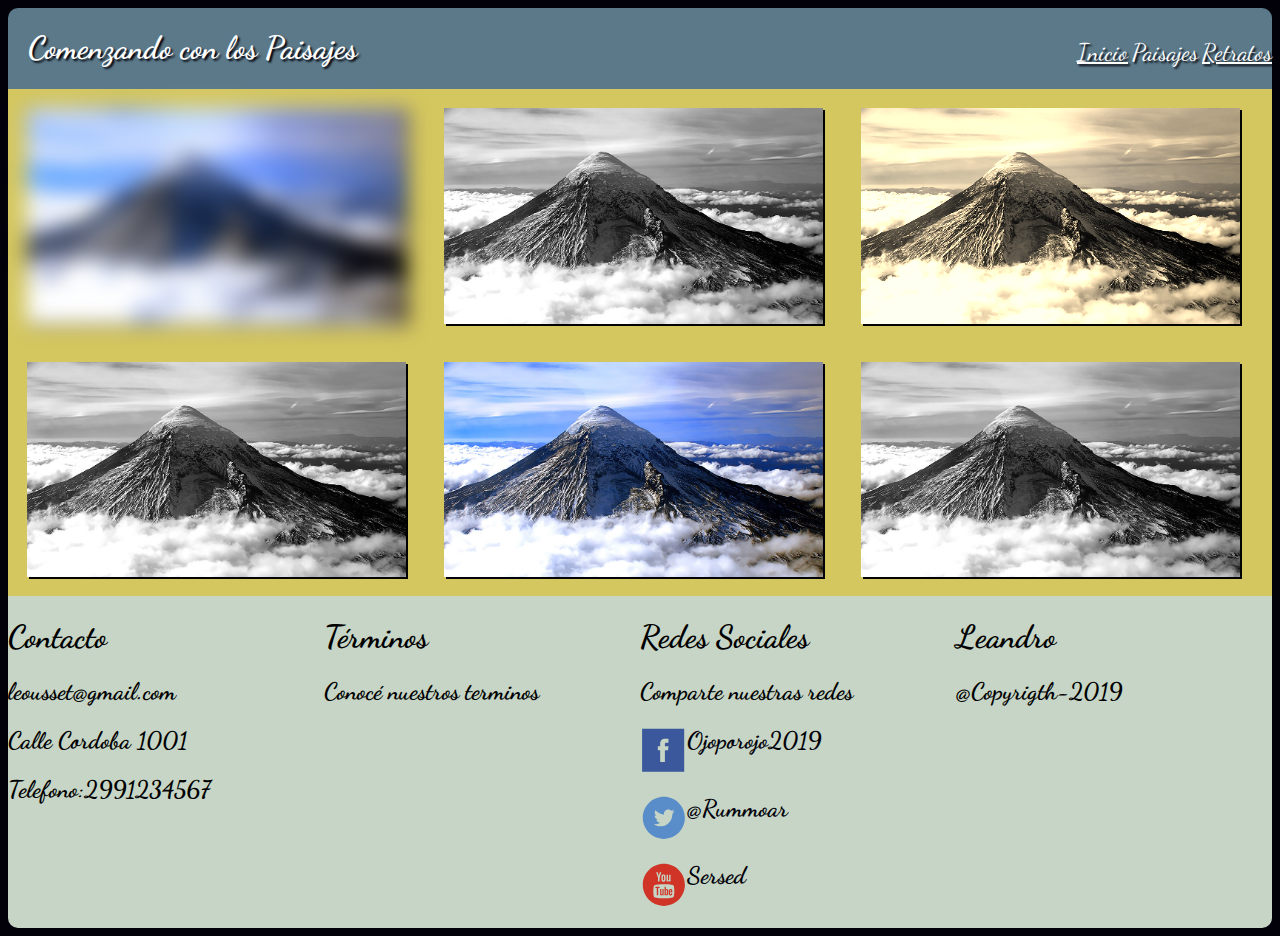
<file: WEB/html/Paisajes.html>
<!DOCTYPE html>
<html lang="en" dir="ltr">
  <head>
    <meta charset="utf-8">
    <title>Paisajes</title>
    <link rel="stylesheet" href="../css/paisajes.css">
    <link href="https://fonts.googleapis.com/css?family=Dancing+Script" rel="stylesheet">
    </style>
  </head>
  <body>

  <div class="Contenido">
<!--ENCABEZADO-->
  <header>
    <h1 class="titulo">
      Comenzando con los Paisajes
    </h1>
    <nav class="menu">
        <a href="../Index.html">Inicio</a>
        <a href="Paisajes.html" id="Paisajes">Paisajes</a>
        <a href="../html/retratos.html">Retratos</a>
    </nav>
  </header>
  <!--GALERIA-->
   <section class="Galería">
      <div class="Bloque1">
        <img id="filtro1" src="../img/IMG.jpg" alt="1">
        <img id="filtro2" src="../img/IMG.jpg" alt="2">
        <img id="filtro3" src="../img/IMG.jpg" alt="3">
      </div>
      <div class="Bloque2">
        <img id="filtro4" src="../img/IMG.jpg" alt="4">
        <img id="filtro5" src="../img/IMG.jpg" alt="5">
        <img id="filtro6" src="../img/IMG.jpg" alt="6">
      </div>
   </section>
  <!--PIE DE PAGINA-->
  <footer>
    <div class="Contacto">
      <h1>Contacto</h1>
        <h2>leousset@gmail.com</h2>
        <h2>Calle Cordoba 1001</h2>
        <h2>Telefono:2991234567</h2>
    </div>

      <div class="Términos">
        <h1>Términos</h1>
          <h2>Conocé nuestros terminos</h2>
      </div>

      <div class="Redes_Sociales">
        <h1>Redes Sociales</h1>
          <h2>Comparte nuestras redes</h2>
          <h2><a href="#" class="link"><img src="../img/fb.svg" alt=""class="icono">Ojoporojo2019</a></h2>
          <h2><a href="#" class="link"><img src="../img/tw.svg" alt=""class="icono">@Rummoar</a></h2>
          <h2><a href="#" class="link"><img src="../img/yt.svg" alt=""class="icono">Sersed</a></h2>
      </div>

      <div class="Derechos">
        <h1>Leandro</h1>
          <h2>@Copyrigth-2019</h2>
      </div>
   </footer>
  </body>

</html>
</file>
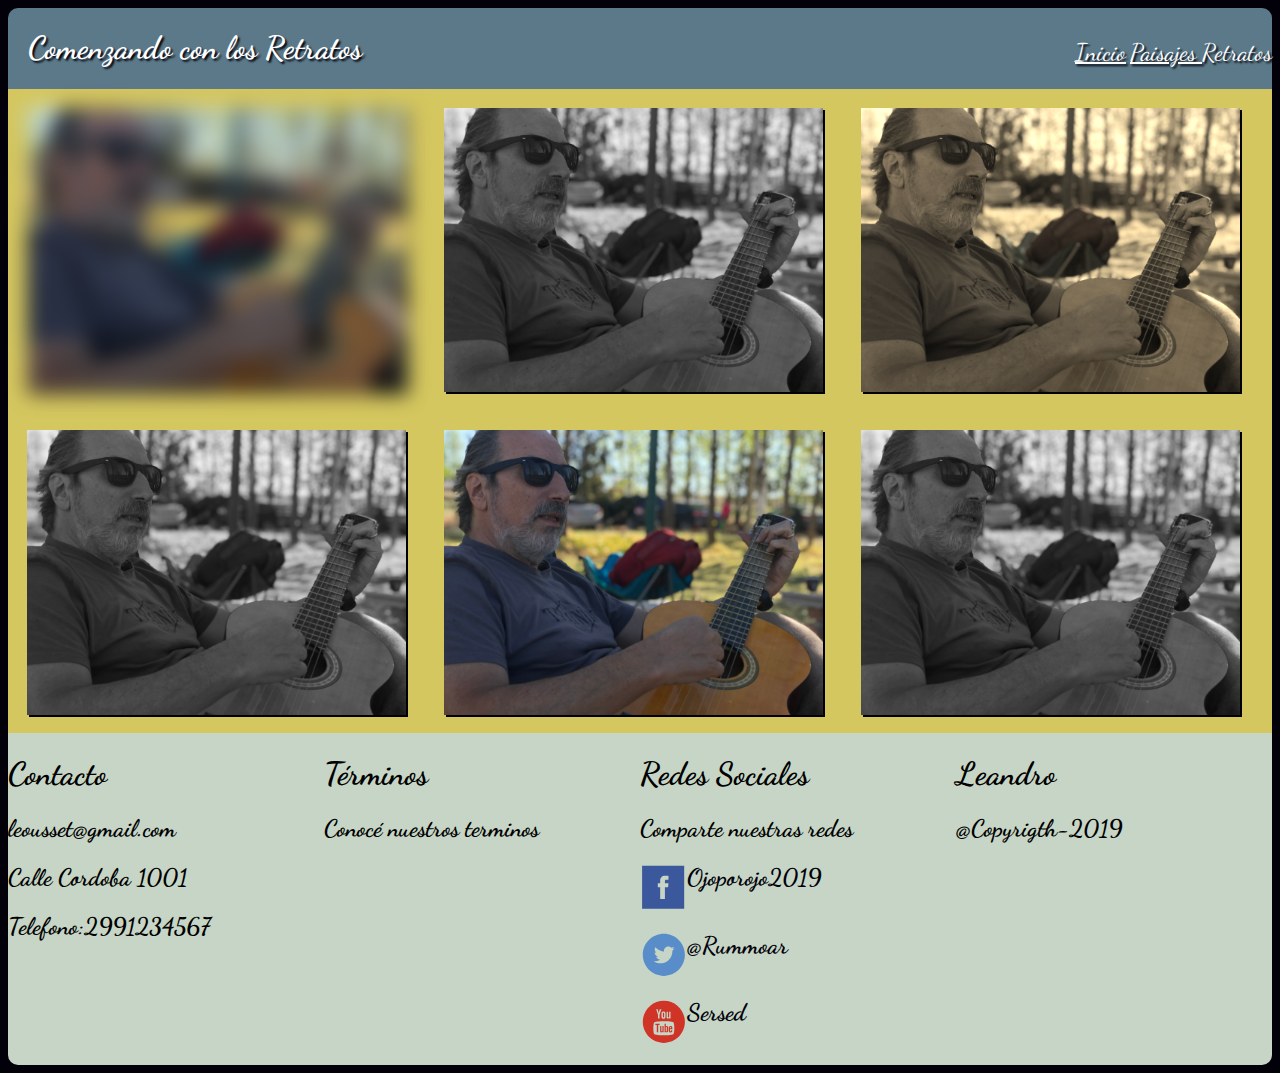
<file: WEB/html/retratos.html>
<!DOCTYPE html>
<html lang="en" dir="ltr">
  <head>
    <meta charset="utf-8">
    <title>Paisajes</title>
    <link rel="stylesheet" href="../css/retratos.css">
    <link href="https://fonts.googleapis.com/css?family=Dancing+Script" rel="stylesheet">
    </style>
  </head>
  <body>

  <div class="Contenido">
<!--ENCABEZADO-->
  <header>
    <h1 class="titulo">
      Comenzando con los Retratos
    </h1>
    <nav class="menu">
        <a href="../Index.html">Inicio</a>
        <a href="../html/Paisajes.html">Paisajes </a>
        <a href="retratos.html" id="Retratos">Retratos</a>
    </nav>
  </header>
    <!--GALERIA-->
   <section class="Galería">
         <div class="Bloque1">
            <img id="filtro1" src="../img/IMG_Derecha.jpg" alt="1">
            <img id="filtro2" src="../img/IMG_Derecha.jpg" alt="2">
            <img id="filtro3" src="../img/IMG_Derecha.jpg" alt="3">
         </div>
         <div class="Bloque2">
            <img id="filtro4" src="../img/IMG_Derecha.jpg" alt="4">
            <img id="filtro5" src="../img/IMG_Derecha.jpg" alt="5">
            <img id="filtro6" src="../img/IMG_Derecha.jpg" alt="6">
         </div>
   </section>

  <!--PIE DE PAGINA-->
  <footer>
    <div class="Contacto">
      <h1>Contacto</h1>
        <h2>leousset@gmail.com</h2>
        <h2>Calle Cordoba 1001</h2>
        <h2>Telefono:2991234567</h2>
    </div>
      <div class="Términos">
        <h1>Términos</h1>
          <h2>Conocé nuestros terminos</h2>
      </div>

      <div class="Redes_Sociales">
        <h1>Redes Sociales</h1>
          <h2>Comparte nuestras redes</h2>
          <h2><a href="#" class="link"><img src="../img/fb.svg" alt=""class="icono">Ojoporojo2019</a></h2>
          <h2><a href="#" class="link"><img src="../img/tw.svg" alt=""class="icono">@Rummoar</a></h2>
          <h2><a href="#" class="link"><img src="../img/yt.svg" alt=""class="icono">Sersed</a></h2>
      </div>

      <div class="Derechos">
        <h1>Leandro</h1>
          <h2>@Copyrigth-2019</h2>
      </div>
   </footer>
  </body>

</html>
</file>
<file: WEB/css/paisajes.css>
body {
  background: #02010a;
  font-family: 'Dancing Script';
}

.contenido {
  max-width: 900px;
	alignment-adjust: central;
}

header {
  background-color: #5b7989;
  text-align: left;
  color: white;
  text-shadow: 2px 2px 2px #02010a;
  border-radius: 10px 10px 0px 0px;
  -moz-border-radius: 10px 10px 0px 0px;
  -webkit-border-radius: 10px 10px 0px 0px;
  display: flex;
  flex-direction:row;
  animation: slidein 2s;
}
/* Animación*/
@-webkit-keyframes slidein {

0%{margin-top: 150%;}
60%{margin-top: -5%;}
100%{margin-top: 0%;}

}

.titulo {
  width: 50%;
  margin-left: 20px;
}

.menu {
  width: 50%;
  text-align: right;
  margin-top: 30px;
}
nav a {
  color: white;
  font-size: 1.5em;
  text-align: right;
}

#Paisajes {
text-decoration: none;
}

.Galería {
  background: #d5c75f;
  border: 1px;
}
.Bloque1, .Bloque2{
display: flex;
flex-direction: row;
width: 100%;
text-align: center;
}
.Bloque1 img, .Bloque2 img{
width: 30%;
height: 25%;
margin: 1.5%;
}
.Galería img {
  box-shadow: 2px 2px #02010a;
}
/* Filtros */
#filtro1{
  -webkit-filter: blur(10px);
  filter: blur(10px);
}

#filtro2{
  -webkit-filter: grayscale(100%);
  filter: grayscale(100%);
}

#filtro3{
  -webkit-filter: grayscale(80%);
  filter: sepia(90%);
}

#filtro4{
  -webkit-filter: grayscale(100%);
  filter: grayscale(100%);
}

#filtro6{
  -webkit-filter: grayscale(100%);
  filter: grayscale(100%);
}

footer {
  font-family: 'Dancing Script', cursive;
  background: #C6d5c5;
  border-radius: 0px 0px 10px 10px;
  display:flex;
  width: 100%;
  flex-flow: row wrap;
}
img.icono {
  width: 15%;
  height: 15%;
vertical-align: text-top;
}

footer div{
width:25%;
}

footer h2 .link {
color: #02010a;
text-decoration: none;
}

@media only screen and (min-width: 900px) {
.contenido {
width: 900px;
}
}
/*  Punto de quiebre Diseño Adaptativo */
@media only  screen and (max-width: 899px) {

  .contenido {
  width: 100%;
  background: white;
  }
  .titulo {
  width: 56%;
  margin-left: 65px;
  font-size: 26px;
  }
  .menu {
  width: 50%;
  text-align: center;
  margin-top: 80px;
  margin-left: -63%;
  display: inline-flex;
  }

  nav a {
  color: white;
  font-size: 1.5em;
  text-align: right;
  padding: 10px;
  }

  .Bloque1, .Bloque2{
    display: flex;
    flex-direction: column;
    width: 100%;
  }
  .Bloque1 img, .Bloque2 img
  {width: 94%;
  margin-left:3%;
  }

footer {display: flex;
flex-direction: column;
}
footer div {
  margin-top: 2%;
  margin-left: 23%;
  width: 100%;
}
}
</file>
<file: WEB/css/retratos.css>
body {
  background: #02010a;
  font-family: 'Dancing Script';
}

.contenido {
  max-width: 900px;
	alignment-adjust: central;
}

header {
  background-color: #5b7989;
  text-align: left;
  color: white;
  text-shadow: 2px 2px 2px #02010a;
  border-radius: 10px 10px 0px 0px;
  -moz-border-radius: 10px 10px 0px 0px;
  -webkit-border-radius: 10px 10px 0px 0px;
  display: flex;
  flex-direction:row;
  animation: slidein 2s;
}

@-webkit-keyframes slidein {

0%{margin-top: 150%;}
60%{margin-top: -5%;}
100%{margin-top: 0%;}

}

.titulo {
  width: 50%;
  margin-left: 20px;
}

.menu {
  width: 50%;
  text-align: right;
  margin-top: 30px;
}
nav a {
  color: white;
  font-size: 1.5em;
  text-align: right;
}

#Retratos {
text-decoration: none;
}

.Galería {
  background: #d5c75f;
  border: 1px;
}
.Bloque1, .Bloque2{
display: flex;
flex-direction: row;
width: 100%;
text-align: center;
}
.Bloque1 img, .Bloque2 img{
width: 30%;
height: 25%;
margin: 1.5%;
}
.Galería img {
  box-shadow: 2px 2px #02010a;
}
#filtro1{
  -webkit-filter: blur(10px);
  filter: blur(10px);
}

#filtro2{
  -webkit-filter: grayscale(100%);
  filter: grayscale(100%);
}

#filtro3{
  -webkit-filter: grayscale(80%);
  filter: sepia(90%);
}

#filtro4{
  -webkit-filter: grayscale(100%);
  filter: grayscale(100%);
}

#filtro6{
  -webkit-filter: grayscale(100%);
  filter: grayscale(100%);
}

footer {
  font-family: 'Dancing Script', cursive;
  background: #C6d5c5;
  border-radius: 0px 0px 10px 10px;
  display:flex;
  width: 100%;
  flex-flow: row wrap;
}
img.icono {
  width: 15%;
  height: 15%;
vertical-align: text-top;
}

footer div{
width:25%;
}
  
footer h2 .link {
color: #02010a;
text-decoration: none;
}


@media only screen and (min-width: 900px) {
.contenido {
width: 900px;
}
}
/*  Punto de quiebre Diseño Adaptativo */
@media only   screen and (max-width: 899px) {

  .contenido {
  width: 100%;
  background: white;
  }
  .titulo {
  width: 56%;
  margin-left: 65px;
  font-size: 26px;
  }
  .menu {
  width: 50%;
  text-align: center;
  margin-top: 80px;
  margin-left: -63%;
  display: inline-flex;
  }

  nav a {
  color: white;
  font-size: 1.5em;
  text-align: right;
  padding: 10px;
  }

  .Bloque1, .Bloque2{
    display: flex;
    flex-direction: column;
    width: 100%;
  }
  .Bloque1 img, .Bloque2 img
  {width: 94%;
  margin-left:3%;
  }

footer {display: flex;
flex-direction: column;
}
footer div {
  margin-top: 2%;
  margin-left: 23%;
  width: 100%;
}
}
</file>
